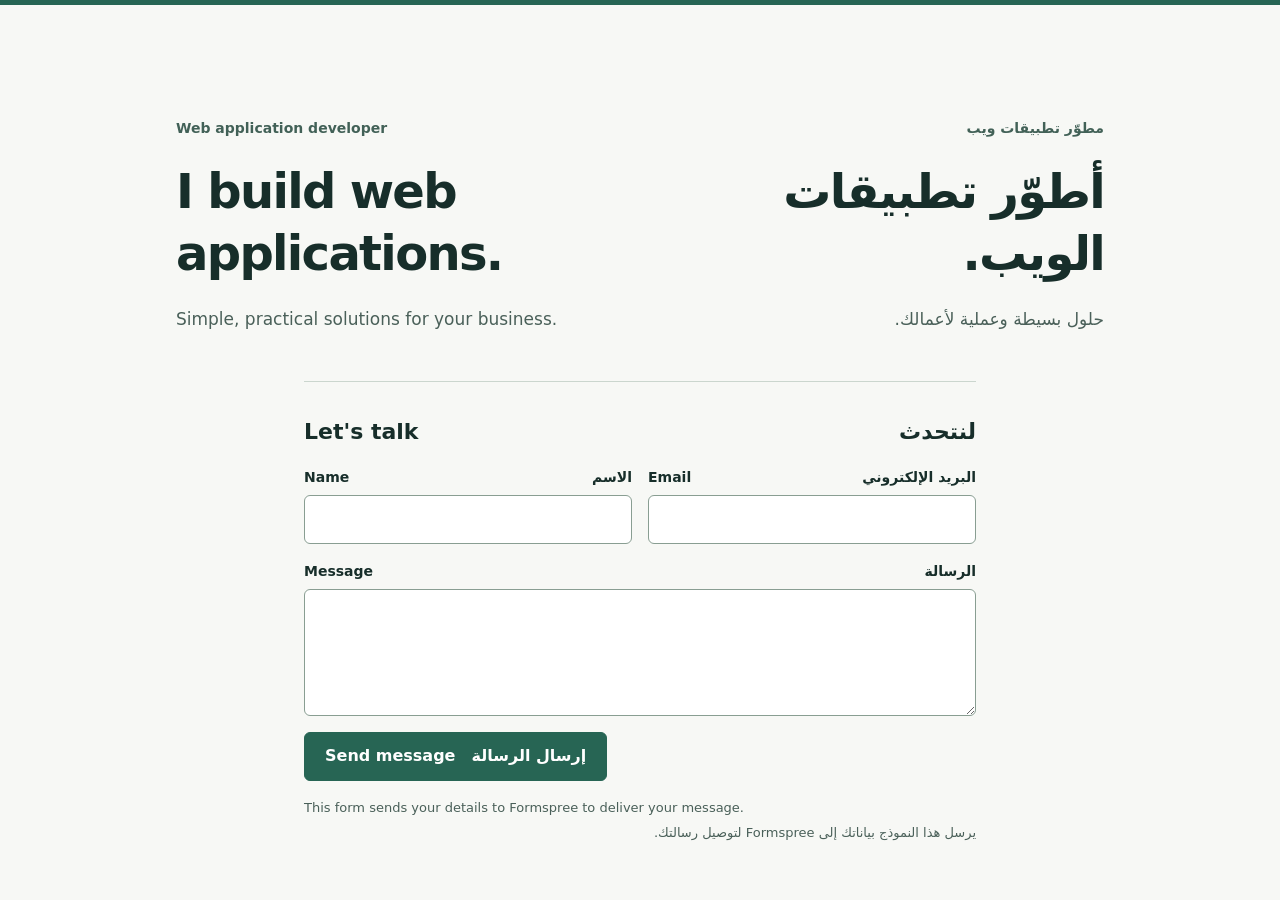
<file: site/index.html>
<!doctype html>
<html lang="en">
  <head>
    <meta charset="utf-8">
    <meta name="viewport" content="width=device-width, initial-scale=1">
    <meta name="description" content="I build web applications. Simple, practical solutions for your business. أطوّر تطبيقات الويب. حلول بسيطة وعملية لأعمالك.">
    <title>Web application developer | مطوّر تطبيقات ويب</title>
    <link rel="stylesheet" href="./styles.css">
  </head>
  <body>
    <main>
      <header class="intro">
        <div class="message">
          <p class="eyebrow">Web application developer</p>
          <h1>I build web applications.</h1>
          <p class="summary">Simple, practical solutions for your business.</p>
        </div>
        <div class="message" lang="ar" dir="rtl">
          <p class="eyebrow">مطوّر تطبيقات ويب</p>
          <p class="headline">أطوّر تطبيقات الويب.</p>
          <p class="summary">حلول بسيطة وعملية لأعمالك.</p>
        </div>
      </header>

      <section class="contact" aria-labelledby="contact-heading">
        <h2 id="contact-heading">Let's talk <span lang="ar" dir="rtl">لنتحدث</span></h2>

        <form method="post" aria-describedby="privacy-note" action="https://formspree.io/f/mqpqqdow">
          <fieldset>
            <legend class="visually-hidden">Contact details / <span lang="ar" dir="rtl">تفاصيل التواصل</span></legend>
            <div class="fields">
              <div class="field">
                <label for="name">Name <span lang="ar" dir="rtl">الاسم</span></label>
                <input id="name" name="name" type="text" autocomplete="name" dir="auto" maxlength="100" required>
              </div>
              <div class="field">
                <label for="email">Email <span lang="ar" dir="rtl">البريد الإلكتروني</span></label>
                <input id="email" name="email" type="email" autocomplete="email" dir="ltr" maxlength="254" required>
              </div>
            </div>
            <div class="field">
              <label for="message">Message <span lang="ar" dir="rtl">الرسالة</span></label>
              <textarea id="message" name="message" rows="4" dir="auto" maxlength="5000" required></textarea>
            </div>
            <div class="honeypot" aria-hidden="true">
              <label for="website">Leave this field empty</label>
              <input id="website" name="_gotcha" type="text" tabindex="-1" autocomplete="off">
            </div>
            <button type="submit">Send message <span lang="ar" dir="rtl">إرسال الرسالة</span></button>
          </fieldset>
          <p id="privacy-note" class="privacy">
            This form sends your details to Formspree to deliver your message.
            <span lang="ar" dir="rtl">يرسل هذا النموذج بياناتك إلى Formspree لتوصيل رسالتك.</span>
          </p>
        </form>
      </section>
    </main>
  </body>
</html>
</file>
<file: site/styles.css>
:root {
  color-scheme: light;
  font-family: system-ui, -apple-system, BlinkMacSystemFont, "Segoe UI", sans-serif;
  color: #172e2a;
  background: #f7f8f5;
  line-height: 1.65;
}

* {
  box-sizing: border-box;
}

body {
  margin: 0;
  border-top: 5px solid #276554;
}

main {
  width: min(100% - 3rem, 58rem);
  margin-inline: auto;
  padding-block: clamp(3rem, 9vw, 7rem) 3rem;
}

.intro {
  display: grid;
  grid-template-columns: repeat(2, minmax(0, 1fr));
  gap: 3rem;
  padding-bottom: 3rem;
}

.eyebrow {
  margin: 0 0 1.25rem;
  color: #426157;
  font-size: 0.875rem;
  font-weight: 600;
}

h1,
.headline {
  margin: 0;
  font-size: clamp(2rem, 4vw, 3rem);
  font-weight: 650;
  line-height: 1.3;
  letter-spacing: -0.035em;
  text-wrap: balance;
}

[lang="ar"] {
  letter-spacing: normal;
}

.summary {
  margin: 1.25rem 0 0;
  color: #4a6059;
  font-size: 1.0625rem;
}

.contact {
  max-width: 42rem;
  margin-inline: auto;
  border-top: 1px solid #cbd6ce;
  padding-top: 2rem;
}

h2 {
  display: flex;
  flex-wrap: wrap;
  justify-content: space-between;
  gap: 0.5rem 1rem;
  margin: 0 0 1rem;
  font-size: 1.375rem;
  font-weight: 600;
}

.notice {
  padding: 0.75rem 1rem;
  border-inline-start: 3px solid #71897a;
  background: #eaf0e9;
  font-size: 0.9375rem;
}

.notice span,
.privacy span {
  display: block;
  margin-top: 0.25rem;
}

fieldset {
  min-width: 0;
  margin: 0;
  padding: 0;
  border: 0;
}

.fields {
  display: grid;
  grid-template-columns: repeat(2, minmax(0, 1fr));
  gap: 1rem;
}

.field {
  margin-bottom: 1rem;
}

label {
  display: flex;
  flex-wrap: wrap;
  justify-content: space-between;
  gap: 0.25rem 0.75rem;
  margin-bottom: 0.375rem;
  font-size: 0.875rem;
  font-weight: 600;
}

input,
textarea,
button {
  font: inherit;
}

input,
textarea {
  display: block;
  width: 100%;
  min-height: 2.875rem;
  padding: 0.625rem 0.75rem;
  border: 1px solid #899e92;
  border-radius: 0.375rem;
  color: #172e2a;
  background: #fff;
}

textarea {
  resize: vertical;
}

button {
  display: flex;
  flex-wrap: wrap;
  justify-content: center;
  gap: 0.25rem 1rem;
  min-height: 2.875rem;
  padding: 0.625rem 1.25rem;
  border: 1px solid #276554;
  border-radius: 0.375rem;
  color: #fff;
  background: #276554;
  font-weight: 600;
  cursor: pointer;
}

button:hover:enabled {
  background: #1b4c3e;
}

:focus-visible {
  outline: 3px solid #276554;
  outline-offset: 3px;
}

input:disabled,
textarea:disabled {
  color: #4a6059;
  background: #edf0eb;
  cursor: not-allowed;
}

button:disabled {
  border-color: #576d62;
  background: #576d62;
  cursor: not-allowed;
}

.privacy {
  margin: 1rem 0 0;
  color: #4a6059;
  font-size: 0.8125rem;
}

.honeypot {
  display: none;
}

.visually-hidden {
  position: absolute;
  width: 1px;
  height: 1px;
  padding: 0;
  overflow: hidden;
  clip-path: inset(50%);
  white-space: nowrap;
}

@media (max-width: 40rem) {
  .intro {
    grid-template-columns: 1fr;
    gap: 2rem;
    padding-bottom: 2rem;
  }

  .fields {
    grid-template-columns: 1fr;
    gap: 0;
  }

  button {
    width: 100%;
  }
}
</file>
